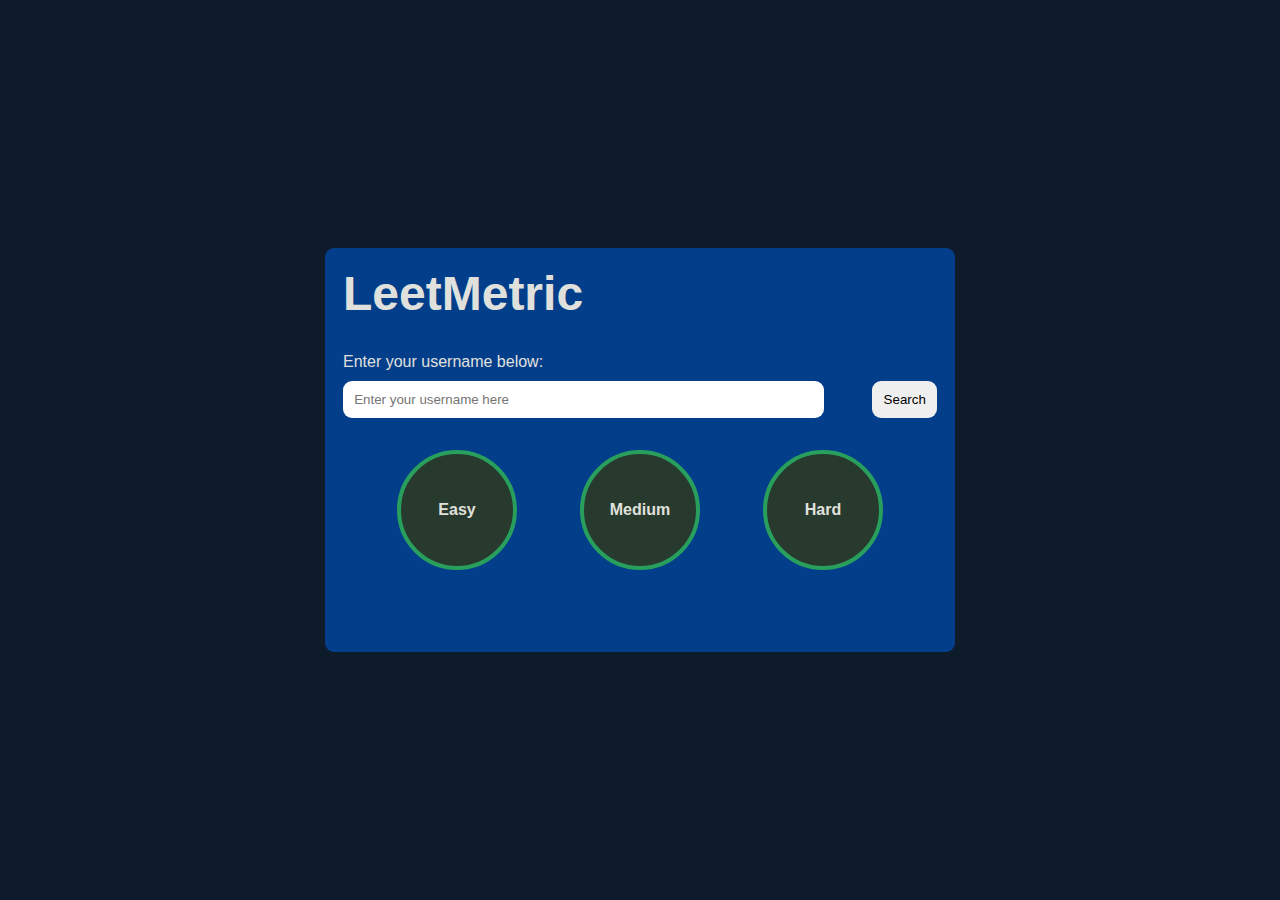
<file: Leetmteric_app/index.html>
<!DOCTYPE html>
<html lang="en">
<head>
    <meta charset="UTF-8">
    <meta name="viewport" content="width=device-width, initial-scale=1.0">
    <title>LeetMetric</title>
    <link rel="stylesheet" href="style.css">
</head>
<body>
    <div class="container">
        <!-- Heading -->
        <h1>LeetMetric</h1>

        <!-- User -->
        <div class="user-container">
            <p>Enter your username below:</p>
            <div class="user-input-container">
                <input type="text" placeholder="Enter your username here" id="user-input">
                <button id="search-btn">Search</button>
            </div>
        </div>

        <!-- User Stats -->
        <div class="stats-container">

            <div class="progress">
                <div class="progress-item">
                    <div class="easy-progress circle">
                        <span id="easy-label"></span>
                        <p>Easy</p>
                    </div>
                </div>
                <div class="progress-item">
                    <div class="medium-progress circle">
                        <span id="medium-label"></span>
                        <p>Medium</p>
                    </div>
                </div>
                <div class="progress-item">
                    <div class="hard-progress circle">
                        <span id="hard-label"></span>
                        <p>Hard</p>
                    </div>
                </div>
            </div>

            <div class="stats-card">
                <!-- directly populate cards here from the JS -->
            </div>
        </div>
    </div>


    <script src="script.js"></script>
</body>
</html>
</file>
<file: Leetmteric_app/style.css>
* {
  margin: 0;
  padding: 0;
  box-sizing: border-box;
  font-family: Gilroy, sans-serif;
}

html, body {
  width: 100%;
  height: 100%;
}

body {
  background-color: #0d1b2a;
  color: #e0e1dd;
  height: 100vh;
  display: flex;
  justify-content: center;
  align-items: center;
}

.container {
  display: flex;
  flex-direction: column;
  gap: 2rem;
  background-color: #023e8a;
  padding: 18px;
  border-radius: 9px;
  width: 50%;
  max-width: 630px;
}
.container h1 {
  font-size: 3rem;
}
.container .user-container {
  display: flex;
  flex-direction: column;
  gap: 10px;
  justify-content: start;
}
.container .user-container .user-input-container {
  display: flex;
  justify-content: space-between;
}
.container .user-container .user-input-container #user-input {
  width: 81%;
  padding: 0.7rem;
  border-radius: 9px;
  border: none;
}
.container .user-container .user-input-container #search-btn {
  padding: 0.7rem;
  border-radius: 9px;
  border: none;
  cursor: pointer;
}
.container .stats-container .progress {
  display: flex;
  align-items: center;
  justify-content: space-evenly;
  flex-wrap: wrap;
  gap: 9px;
}
.container .stats-container .progress .circle {
  width: 120px;
  aspect-ratio: 1/1;
  border-radius: 50%;
  border: 4px solid #299f5d;
  position: relative;
  display: flex;
  flex-direction: column;
  align-items: center;
  justify-content: center;
  font-size: 1rem;
  -moz-columns: white;
       columns: white;
  font-weight: 700;
  background: conic-gradient(#299f5d var(--progress-degree, 0%), #283a2e 0%);
}
.container .stats-container .progress .circle span {
  position: relative;
  z-index: 2;
}
.container .stats-container .stats-card {
  margin: 2rem 0;
  display: flex;
  flex-wrap: wrap;
  justify-content: space-evenly;
  gap: 9px;
}
.container .stats-container .stats-card .card {
  background-color: rgb(255, 94, 0);
  width: 40%;
  max-width: 290px;
  padding: 18px;
  border-radius: 9px;
  min-height: 90px;
}
.container .stats-container .stats-card .card h4 {
  font-size: 1.2rem;
}/*# sourceMappingURL=style.css.map */
</file>
